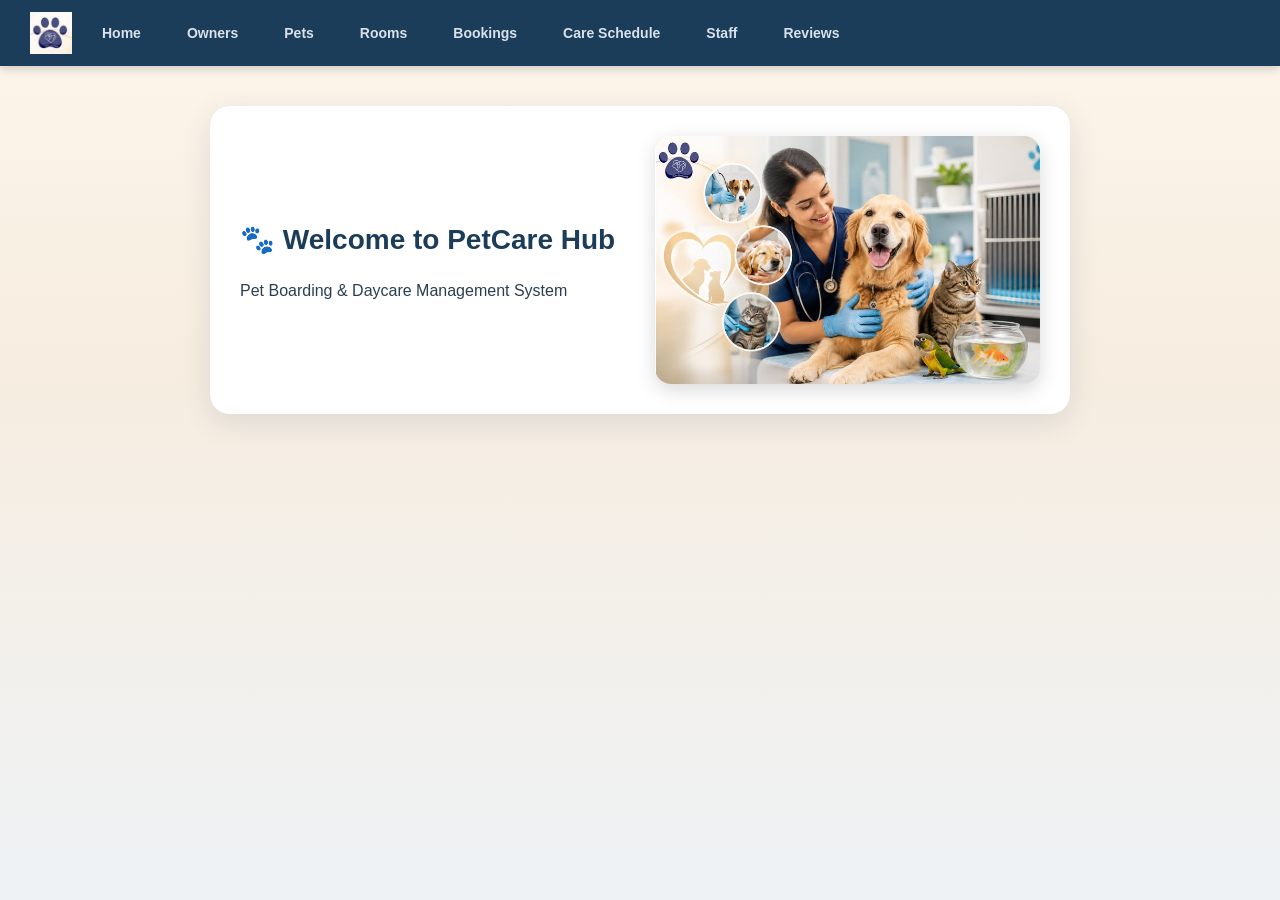
<file: index.html>
<!DOCTYPE html>
<html lang="en">
<head>
    <meta charset="UTF-8">
    <meta name="viewport" content="width=device-width, initial-scale=1.0">
    <title>PetCare Hub</title>
    <link rel="stylesheet" href="frontend/css/style.css">
</head>
<body>

<nav class="navbar">
    <a href="index.html">Home</a>
    <a href="frontend/owner/owner.html">Owners</a>
    <a href="frontend/pet/pet.html">Pets</a>
    <a href="frontend/room/room.html">Rooms</a>
    <a href="frontend/booking/booking.html">Bookings</a>
    <a href="frontend/care/care.html">Care Schedule</a>
    <a href="frontend/staff/staff.html">Staff</a>
    <a href="frontend/review/review.html">Reviews</a>
</nav>

<div class="container">
    <div class="hero">
        <div class="hero-text">
            <h1>🐾 Welcome to PetCare Hub</h1>
            <p>Pet Boarding & Daycare Management System</p>
        </div>
        <img src="frontend/images/pet-hero.jpg" alt="Vet caring for pets" class="hero-image">
    </div>
</div>

</body>
</html>
</file>
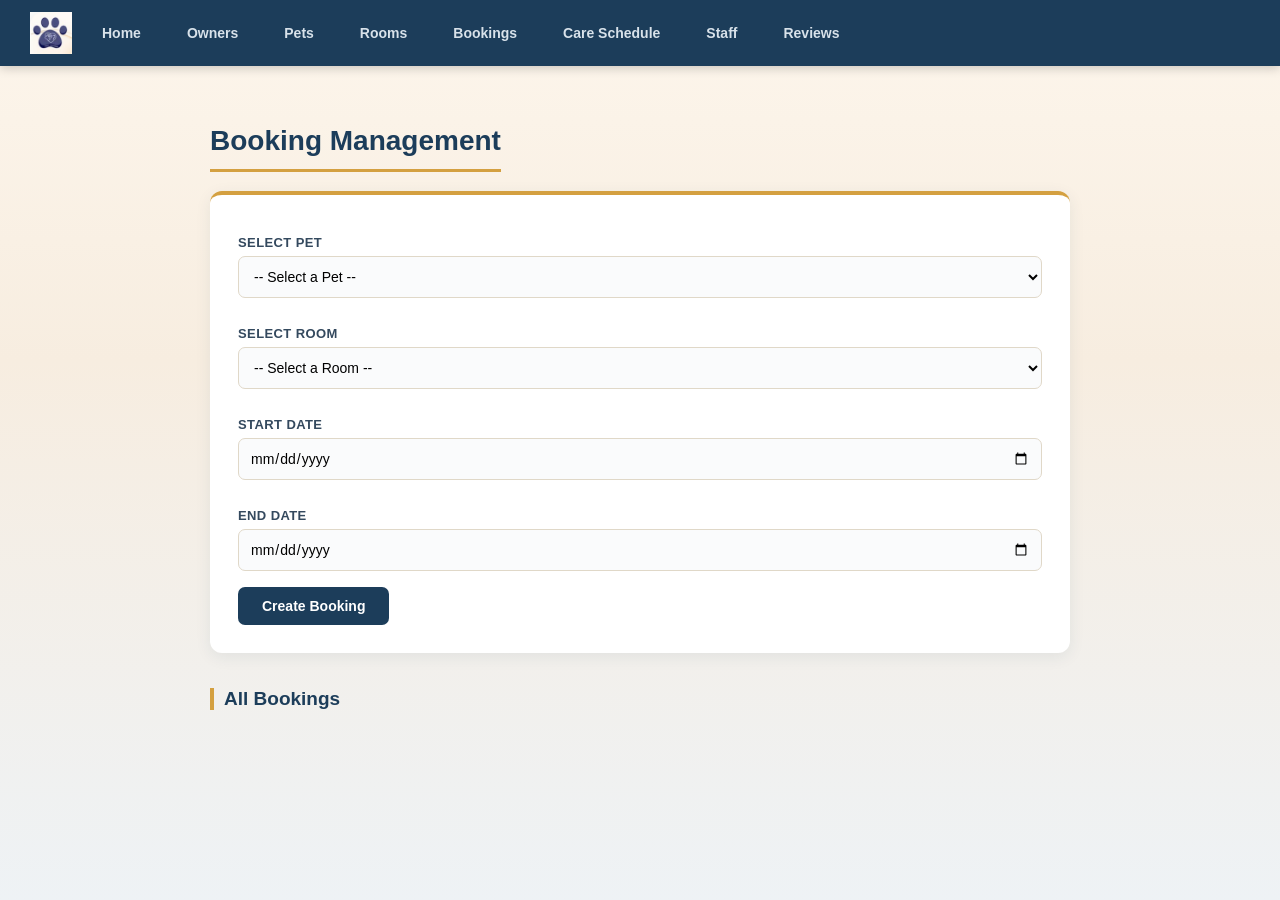
<file: frontend/booking/booking.html>
<!DOCTYPE html>
<html lang="en">
<head>
    <meta charset="UTF-8">
    <meta name="viewport" content="width=device-width, initial-scale=1.0">
    <title>Booking Management - PetCare Hub</title>
    <link rel="stylesheet" href="../css/style.css">
</head>
<body>

<nav class="navbar">
    <a href="../../index.html">Home</a>
    <a href="../owner/owner.html">Owners</a>
    <a href="../pet/pet.html">Pets</a>
    <a href="../room/room.html">Rooms</a>
    <a href="../booking/booking.html">Bookings</a>
    <a href="../care/care.html">Care Schedule</a>
    <a href="../staff/staff.html">Staff</a>
    <a href="../review/review.html">Reviews</a>
</nav>

<div class="container">
    <h1>Booking Management</h1>

    <form onsubmit="event.preventDefault(); addBooking();">
        <label for="petSelect">Select Pet</label>
        <select id="petSelect" required>
            <option value="">-- Select a Pet --</option>
        </select>

        <label for="roomSelect">Select Room</label>
        <select id="roomSelect" required>
            <option value="">-- Select a Room --</option>
        </select>

        <label for="startDate">Start Date</label>
        <input type="date" id="startDate" required>

        <label for="endDate">End Date</label>
        <input type="date" id="endDate" required>

        <button type="submit">Create Booking</button>
    </form>

    <h2>All Bookings</h2>
    <div id="bookingList"></div>
</div>

<script src="../js/config.js"></script>
<script src="booking.js"></script>
</body>
</html>
</file>
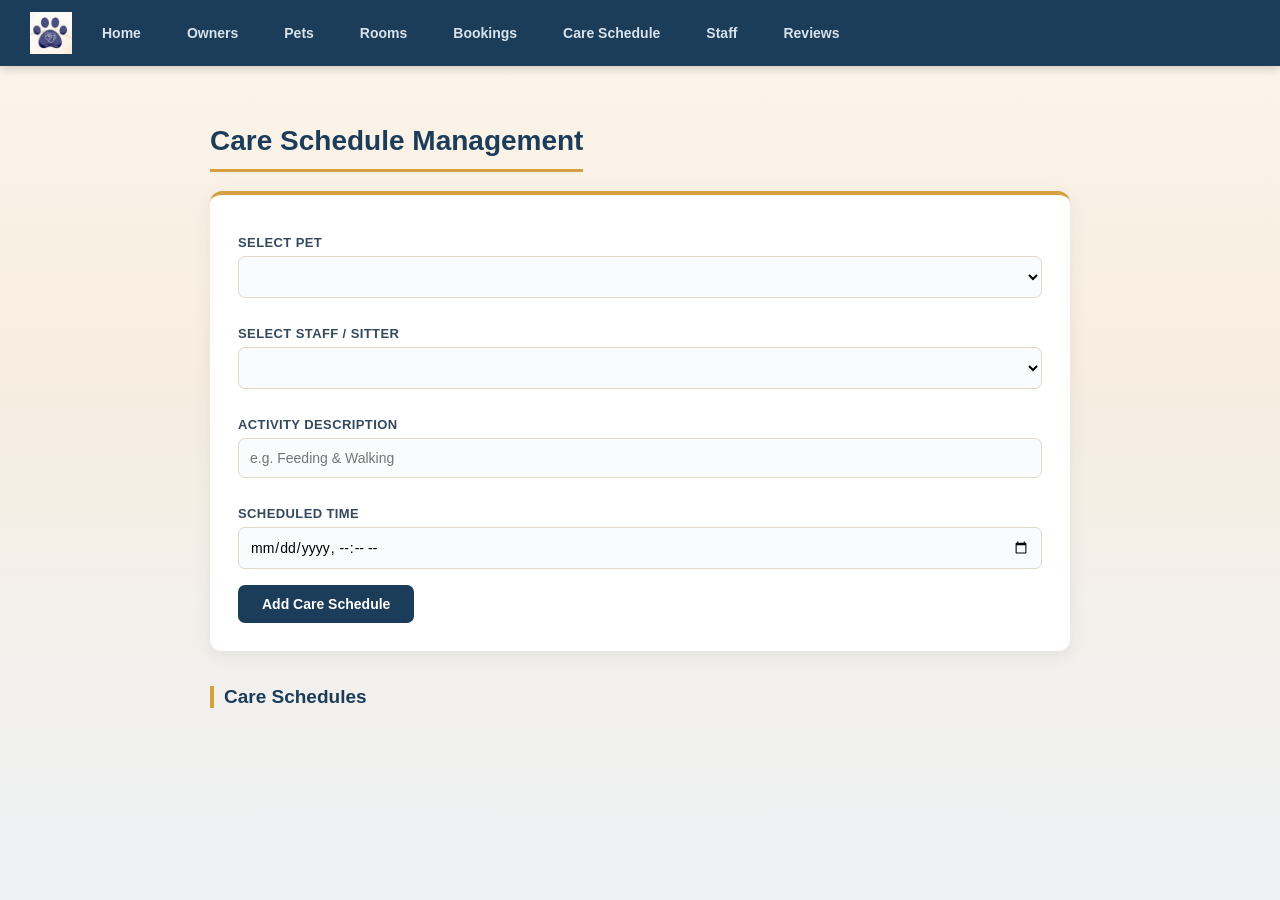
<file: frontend/care/care.html>
<!DOCTYPE html>
<html lang="en">
<head>
    <meta charset="UTF-8">
    <meta name="viewport" content="width=device-width, initial-scale=1.0">
    <title>Care Schedule - PetCare Hub</title>
    <link rel="stylesheet" href="../css/style.css">
</head>
<body>

<nav class="navbar">
    <a href="../../index.html">Home</a>
    <a href="../owner/owner.html">Owners</a>
    <a href="../pet/pet.html">Pets</a>
    <a href="../room/room.html">Rooms</a>
    <a href="../booking/booking.html">Bookings</a>
    <a href="../care/care.html">Care Schedule</a>
    <a href="../staff/staff.html">Staff</a>
    <a href="../review/review.html">Reviews</a>
</nav>

<div class="container">
    <h1>Care Schedule Management</h1>

    <form onsubmit="event.preventDefault(); addCareSchedule();">
        <label for="petSelect">Select Pet</label>
        <select id="petSelect" required></select>

        <label for="staffSelect">Select Staff / Sitter</label>
        <select id="staffSelect" required></select>

        <label for="activity">Activity Description</label>
        <input type="text" id="activity" required placeholder="e.g. Feeding & Walking">

        <label for="scheduleTime">Scheduled Time</label>
        <input type="datetime-local" id="scheduleTime" required>

        <button type="submit">Add Care Schedule</button>
    </form>

    <h2>Care Schedules</h2>
    <div id="careList"></div>
</div>

<script src="../js/config.js"></script>
<script src="care.js"></script>
</body>
</html>
</file>
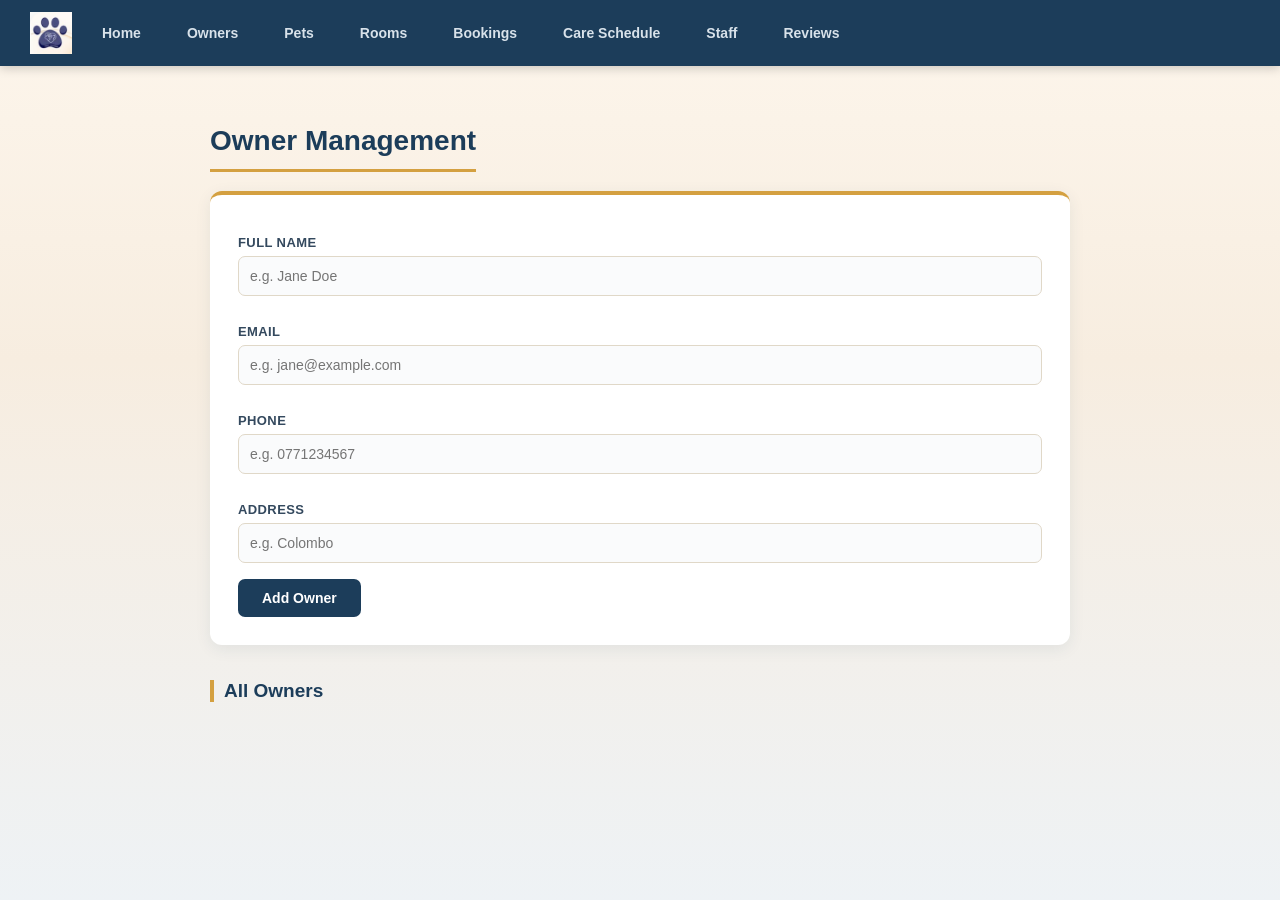
<file: frontend/owner/owner.html>
<!DOCTYPE html>
<html lang="en">
<head>
    <meta charset="UTF-8">
    <meta name="viewport" content="width=device-width, initial-scale=1.0">
    <title>Owner Management - PetCare Hub</title>
    <link rel="stylesheet" href="../css/style.css">
</head>
<body>

<nav class="navbar">
    <a href="../../index.html">Home</a>
    <a href="../owner/owner.html">Owners</a>
    <a href="../pet/pet.html">Pets</a>
    <a href="../room/room.html">Rooms</a>
    <a href="../booking/booking.html">Bookings</a>
    <a href="../care/care.html">Care Schedule</a>
    <a href="../staff/staff.html">Staff</a>
    <a href="../review/review.html">Reviews</a>
</nav>

<div class="container">
    <h1>Owner Management</h1>

    <form onsubmit="event.preventDefault(); addOwner();">
        <label for="fullName">Full Name</label>
        <input type="text" id="fullName" required placeholder="e.g. Jane Doe">

        <label for="email">Email</label>
        <input type="email" id="email" required placeholder="e.g. jane@example.com">

        <label for="phone">Phone</label>
        <input type="text" id="phone" required placeholder="e.g. 0771234567">

        <label for="address">Address</label>
        <input type="text" id="address" required placeholder="e.g. Colombo">

        <button type="submit">Add Owner</button>
    </form>

    <h2>All Owners</h2>
    <div id="ownerList"></div>
</div>

<script src="../js/config.js"></script>
<script src="owner.js"></script>
</body>
</html>
</file>
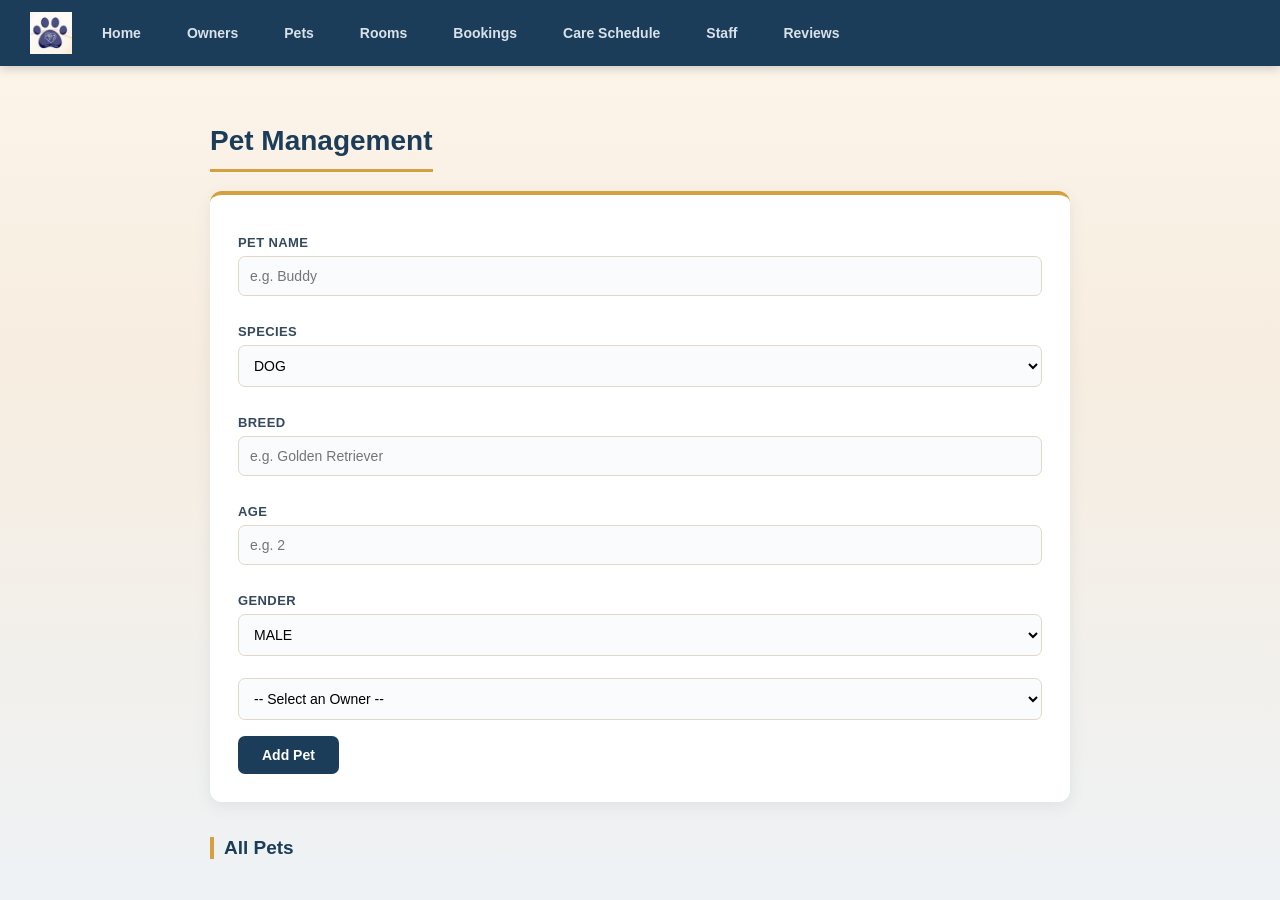
<file: frontend/pet/pet.html>
<!DOCTYPE html>
<html lang="en">
<head>
    <meta charset="UTF-8">
    <meta name="viewport" content="width=device-width, initial-scale=1.0">
    <title>Pet Management - PetCare Hub</title>
    <link rel="stylesheet" href="../css/style.css">
</head>
<body>

<nav class="navbar">
    <a href="../../index.html">Home</a>
    <a href="../owner/owner.html">Owners</a>
    <a href="../pet/pet.html">Pets</a>
    <a href="../room/room.html">Rooms</a>
    <a href="../booking/booking.html">Bookings</a>
    <a href="../care/care.html">Care Schedule</a>
    <a href="../staff/staff.html">Staff</a>
    <a href="../review/review.html">Reviews</a>
</nav>

<div class="container">
    <h1>Pet Management</h1>

    <form onsubmit="event.preventDefault(); addPet();">
        <label for="petName">Pet Name</label>
        <input type="text" id="petName" required placeholder="e.g. Buddy">

        <label for="species">Species</label>
        <select id="species" required>
            <option value="DOG">DOG</option>
            <option value="CAT">CAT</option>
            <option value="OTHER">OTHER</option>
        </select>

        <label for="breed">Breed</label>
        <input type="text" id="breed" placeholder="e.g. Golden Retriever">

        <label for="age">Age</label>
        <input type="number" id="age" required placeholder="e.g. 2">

        <label for="gender">Gender</label>
        <select id="gender" required>
            <option value="MALE">MALE</option>
            <option value="FEMALE">FEMALE</option>
        </select>

        <select id="ownerId" required>
            <option value="">-- Select an Owner --</option>
            <!-- Dynamically populated via JS -->
        </select>

        <button type="submit">Add Pet</button>


    </form>

    <h2>All Pets</h2>
    <div id="petList"></div>
</div>

<script src="../js/config.js"></script>
<script src="pet.js"></script>
</body>
</html>
</file>
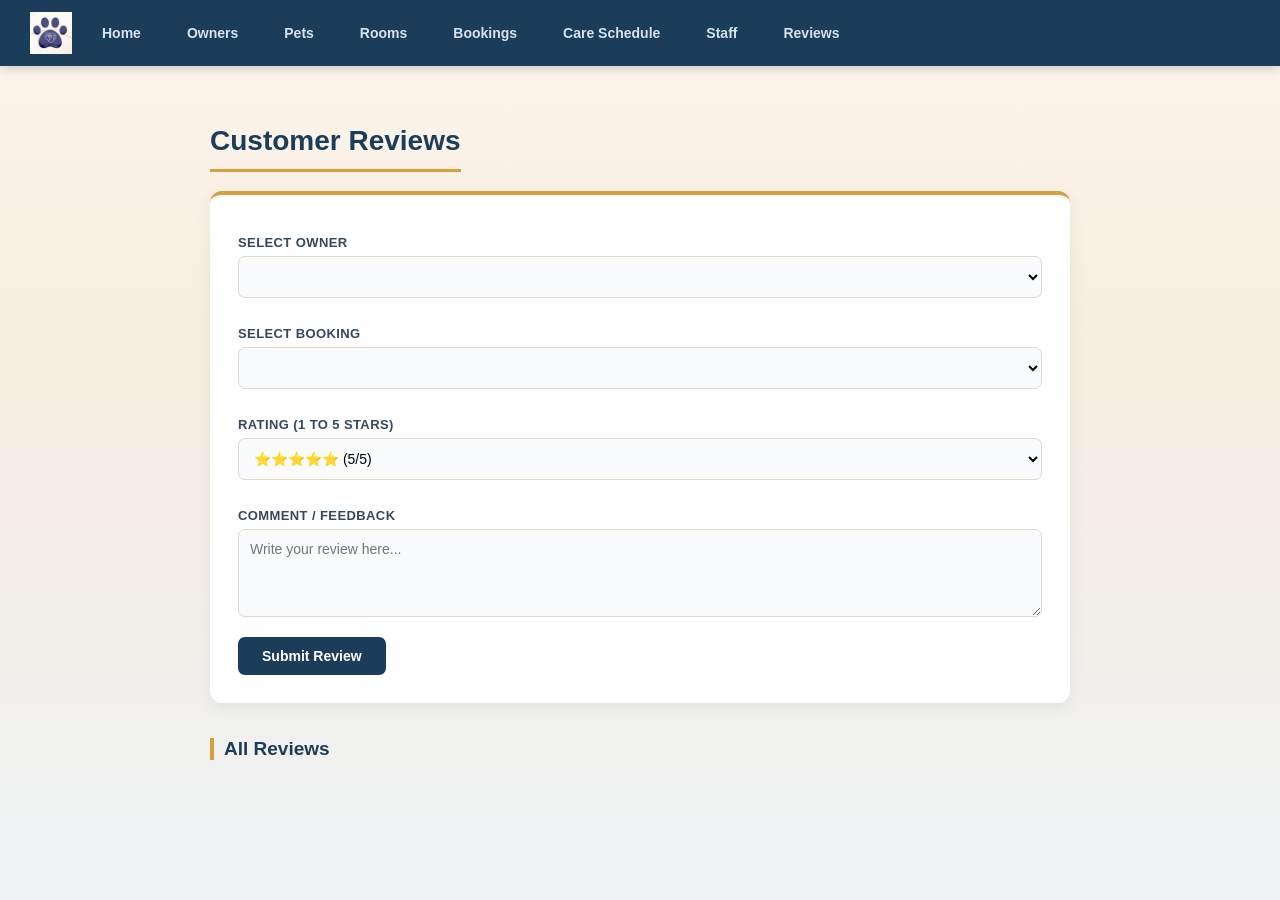
<file: frontend/review/review.html>
<!DOCTYPE html>
<html lang="en">
<head>
    <meta charset="UTF-8">
    <meta name="viewport" content="width=device-width, initial-scale=1.0">
    <title>Reviews - PetCare Hub</title>
    <link rel="stylesheet" href="../css/style.css">
</head>
<body>

<nav class="navbar">
    <a href="../../index.html">Home</a>
    <a href="../owner/owner.html">Owners</a>
    <a href="../pet/pet.html">Pets</a>
    <a href="../room/room.html">Rooms</a>
    <a href="../booking/booking.html">Bookings</a>
    <a href="../care/care.html">Care Schedule</a>
    <a href="../staff/staff.html">Staff</a>
    <a href="../review/review.html">Reviews</a>
</nav>

<div class="container">
    <h1>Customer Reviews</h1>

    <form onsubmit="event.preventDefault(); addReview();">
        <label for="ownerSelect">Select Owner</label>
        <select id="ownerSelect" required></select>

        <label for="bookingSelect">Select Booking</label>
        <select id="bookingSelect" required></select>

        <label for="rating">Rating (1 to 5 Stars)</label>
        <select id="rating" required>
            <option value="5">⭐⭐⭐⭐⭐ (5/5)</option>
            <option value="4">⭐⭐⭐⭐ (4/5)</option>
            <option value="3">⭐⭐⭐ (3/5)</option>
            <option value="2">⭐⭐ (2/5)</option>
            <option value="1">⭐ (1/5)</option>
        </select>

        <label for="comment">Comment / Feedback</label>
        <textarea id="comment" rows="4" required placeholder="Write your review here..."></textarea>

        <button type="submit">Submit Review</button>
    </form>

    <h2>All Reviews</h2>
    <div id="reviewList"></div>
</div>

<script src="../js/config.js"></script>
<script src="review.js"></script>
</body>
</html>
</file>
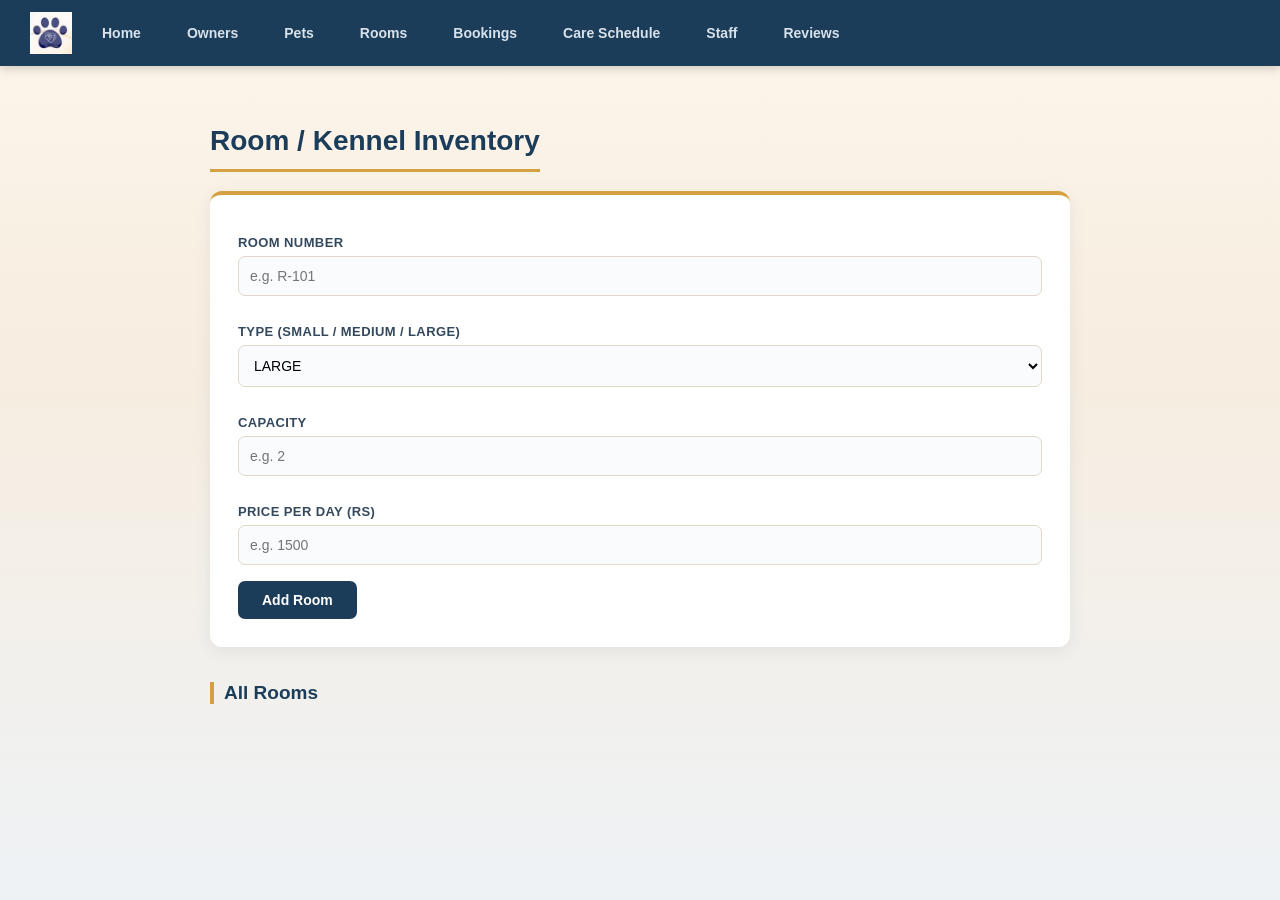
<file: frontend/room/room.html>
<!DOCTYPE html>
<html lang="en">
<head>
    <meta charset="UTF-8">
    <meta name="viewport" content="width=device-width, initial-scale=1.0">
    <title>Room Management - PetCare Hub</title>
    <link rel="stylesheet" href="../css/style.css">
</head>
<body>

<nav class="navbar">
    <a href="../../index.html">Home</a>
    <a href="../owner/owner.html">Owners</a>
    <a href="../pet/pet.html">Pets</a>
    <a href="../room/room.html">Rooms</a>
    <a href="../booking/booking.html">Bookings</a>
    <a href="../care/care.html">Care Schedule</a>
    <a href="../staff/staff.html">Staff</a>
    <a href="../review/review.html">Reviews</a>
</nav>

<div class="container">
    <h1>Room / Kennel Inventory</h1>

    <form onsubmit="event.preventDefault(); addRoom();">
        <label for="roomNumber">ROOM NUMBER</label>
        <input type="text" id="roomNumber" required placeholder="e.g. R-101">

        <label for="roomType">TYPE (SMALL / MEDIUM / LARGE)</label>
        <select id="roomType" required>
            <option value="LARGE">LARGE</option>
            <option value="MEDIUM">MEDIUM</option>
            <option value="SMALL">SMALL</option>
        </select>

        <label for="capacity">CAPACITY</label>
        <input type="number" id="capacity" required placeholder="e.g. 2">

        <label for="pricePerDay">PRICE PER DAY (RS)</label>
        <input type="number" step="0.01" id="pricePerDay" required placeholder="e.g. 1500">

        <button type="submit">Add Room</button>
    </form>

    <h2>All Rooms</h2>
    <div id="roomList"></div>
</div>

<script src="../js/config.js"></script>
<script src="room.js"></script>
</body>
</html>
</file>
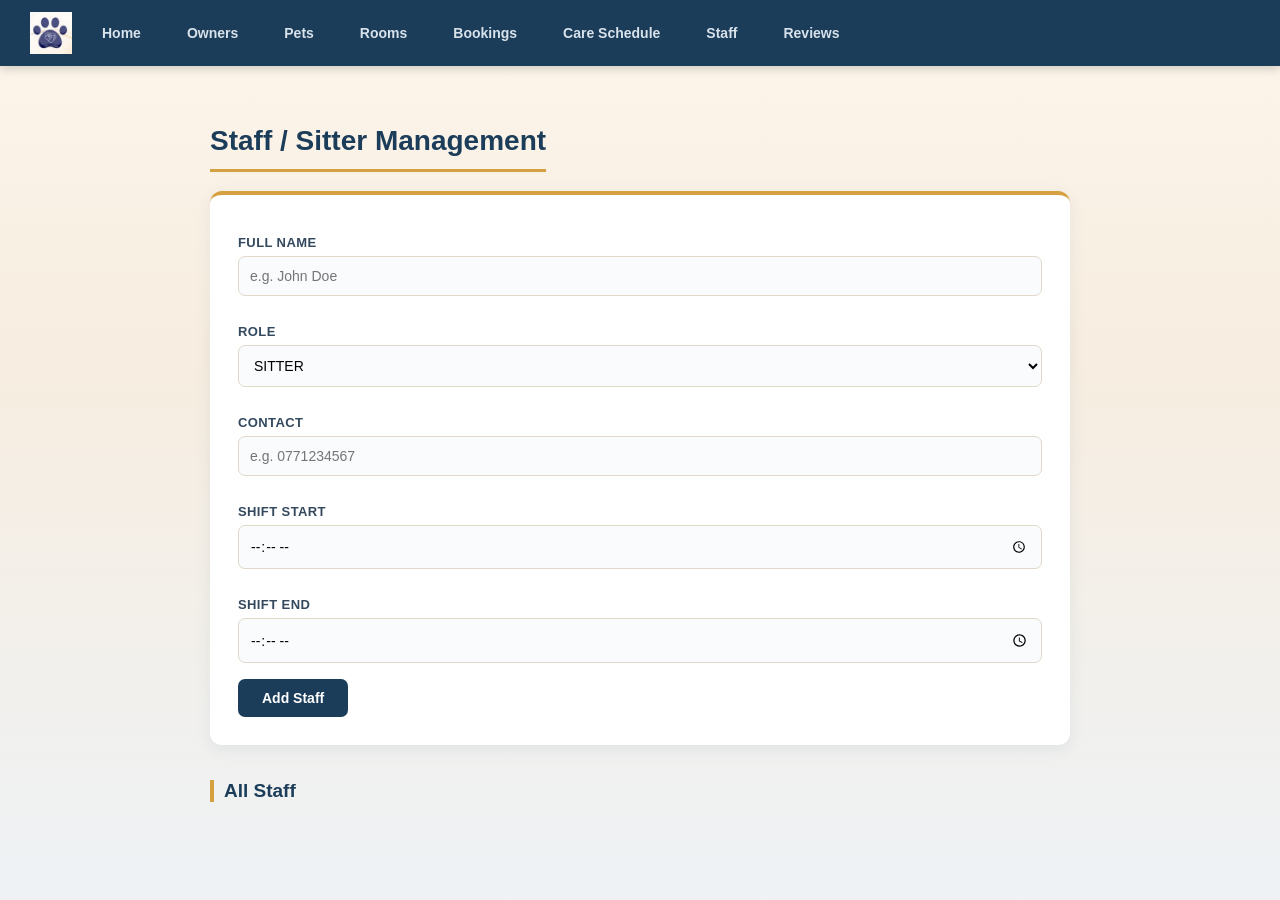
<file: frontend/staff/staff.html>
<!DOCTYPE html>
<html lang="en">
<head>
    <meta charset="UTF-8">
    <meta name="viewport" content="width=device-width, initial-scale=1.0">
    <title>Staff Management - PetCare Hub</title>
    <link rel="stylesheet" href="../css/style.css">
</head>
<body>

<nav class="navbar">
    <a href="../../index.html">Home</a>
    <a href="../owner/owner.html">Owners</a>
    <a href="../pet/pet.html">Pets</a>
    <a href="../room/room.html">Rooms</a>
    <a href="../booking/booking.html">Bookings</a>
    <a href="../care/care.html">Care Schedule</a>
    <a href="../staff/staff.html">Staff</a>
    <a href="../review/review.html">Reviews</a>
</nav>

<div class="container">
    <h1>Staff / Sitter Management</h1>

    <form onsubmit="event.preventDefault(); addStaff();">
        <label for="fullName">Full Name</label>
        <input type="text" id="fullName" required placeholder="e.g. John Doe">

        <label for="role">Role</label>
        <select id="role" required>
            <option value="SITTER">SITTER</option>
            <option value="VET">VET</option>
            <option value="CLEANER">CLEANER</option>
        </select>

        <label for="contact">Contact</label>
        <input type="text" id="contact" required placeholder="e.g. 0771234567">

        <label for="shiftStart">Shift Start</label>
        <input type="time" id="shiftStart" required>

        <label for="shiftEnd">Shift End</label>
        <input type="time" id="shiftEnd" required>

        <button type="submit">Add Staff</button>
    </form>

    <h2>All Staff</h2>
    <div id="staffList"></div>
</div>

<script src="../js/config.js"></script>
<script src="staff.js"></script>
</body>
</html>
</file>
<file: frontend/css/style.css>
* {
    box-sizing: border-box;
    font-family: 'Segoe UI', Arial, sans-serif;
}

body {
    margin: 0;
    min-height: 100vh;
    background: linear-gradient(180deg, #fdf6ec 0%, #f7ede0 40%, #eef2f5 100%);
    background-attachment: fixed;
    color: #2c3e50;
}

/* ---------- NAVBAR ---------- */
.navbar {
    background-color: #1c3d5a;
    padding: 12px 30px;
    display: flex;
    align-items: center;
    box-shadow: 0 2px 10px rgba(0,0,0,0.2);
    position: sticky;
    top: 0;
    z-index: 100;
}

/* 🐾 Logo */
.navbar::before {
    content: "";
    display: inline-block;
    width: 42px;
    height: 42px;
    background-image: url("../images/logo.png");
    background-size: contain;
    background-repeat: no-repeat;
    background-position: center;
    margin-right: 18px;
    flex-shrink: 0;
}

.navbar a {
    color: #d8e2ea;
    text-decoration: none;
    margin-right: 22px;
    font-weight: 600;
    font-size: 14px;
    padding: 8px 12px;
    border-radius: 6px;
    transition: all 0.2s ease;
}

.navbar a:hover {
    color: #ffffff;
    background-color: rgba(212,160,64,0.3);
}

/* ---------- HERO SECTION ---------- */
.hero {
    display: flex;
    align-items: center;
    justify-content: space-between;
    gap: 30px;
    background: #ffffff;
    border-radius: 20px;
    padding: 30px;
    margin-top: 30px;
    box-shadow: 0 8px 30px rgba(28,61,90,0.12);
    flex-wrap: wrap;
}

.hero-text {
    flex: 1;
    min-width: 260px;
}

.hero-text h1 {
    border: none;
    padding: 0;
    margin-bottom: 10px;
}

.hero-image {
    flex: 1;
    min-width: 280px;
    max-width: 420px;
    border-radius: 16px;
    box-shadow: 0 6px 20px rgba(0,0,0,0.15);
}

/* ---------- LAYOUT ---------- */
.container {
    max-width: 900px;
    margin: 40px auto;
    padding: 0 20px;
}

h1 {
    color: #1c3d5a;
    border-bottom: 3px solid #d4a040;
    padding-bottom: 12px;
    display: inline-block;
    font-size: 28px;
    font-weight: 600;
}

h2 {
    color: #1c3d5a;
    margin-top: 35px;
    font-size: 19px;
    font-weight: 600;
    border-left: 4px solid #d4a040;
    padding-left: 10px;
}

label {
    display: block;
    font-weight: 600;
    margin-top: 12px;
    color: #34495e;
    font-size: 13px;
    text-transform: uppercase;
    letter-spacing: 0.4px;
}

/* ---------- FORMS ---------- */
form {
    background: #ffffff;
    padding: 28px;
    border-radius: 12px;
    box-shadow: 0 4px 16px rgba(28,61,90,0.08);
    margin-bottom: 30px;
    border-top: 4px solid #d4a040;
}

input, select, textarea {
    width: 100%;
    padding: 11px;
    margin: 6px 0 16px 0;
    border: 1px solid #e0d8c8;
    border-radius: 7px;
    font-size: 14px;
    background-color: #fafbfc;
    transition: border-color 0.2s, box-shadow 0.2s;
}

input:focus, select:focus, textarea:focus {
    border-color: #d4a040;
    outline: none;
    background-color: #ffffff;
    box-shadow: 0 0 0 3px rgba(212,160,64,0.18);
}

/* ---------- BUTTONS ---------- */
button {
    background-color: #1c3d5a;
    color: white;
    border: none;
    padding: 11px 24px;
    border-radius: 7px;
    cursor: pointer;
    font-weight: 600;
    font-size: 14px;
    transition: background-color 0.2s, transform 0.1s;
}

button:hover {
    background-color: #14293e;
    transform: translateY(-1px);
}

button:active {
    transform: translateY(0);
}

/* ---------- CARDS ---------- */
.card {
    background: #ffffff;
    padding: 18px 20px;
    border-radius: 10px;
    margin-bottom: 12px;
    box-shadow: 0 2px 8px rgba(28,61,90,0.08);
    border-left: 4px solid #d4a040;
    line-height: 1.8;
    transition: transform 0.15s, box-shadow 0.15s;
}

.card:hover {
    transform: translateX(3px);
    box-shadow: 0 4px 14px rgba(28,61,90,0.14);
}

.card button {
    background-color: #3d8bbd;
    margin-left: 8px;
    margin-top: 8px;
    font-size: 13px;
    padding: 7px 16px;
}

.card button:hover {
    background-color: #2f6f99;
}

.card button:last-of-type {
    background-color: #d9534f;
}

.card button:last-of-type:hover {
    background-color: #c9302c;
}

/* ---------- STATUS BADGES ---------- */
.status {
    padding: 3px 10px;
    border-radius: 12px;
    font-size: 12px;
    font-weight: 600;
}
.status.pending   { background: #fdecc8; color: #8a6116; }
.status.completed { background: #d4edda; color: #155724; }
.status.confirmed { background: #d6e9f5; color: #1c3d5a; }
.status.cancelled { background: #f8d7da; color: #721c24; }

/* ---------- TABLES ---------- */
table {
    width: 100%;
    border-collapse: collapse;
    background: white;
    border-radius: 10px;
    overflow: hidden;
    box-shadow: 0 2px 8px rgba(28,61,90,0.08);
}

th, td {
    padding: 12px 16px;
    text-align: left;
    border-bottom: 1px solid #eef1f4;
}

th {
    background-color: #1c3d5a;
    color: white;
    font-weight: 600;
    font-size: 13px;
    text-transform: uppercase;
}

tr:hover {
    background-color: #fdf9f2;
}

/* ---------- IMAGES ---------- */
img {
    max-width: 100%;
    border-radius: 8px;
}
</file>
